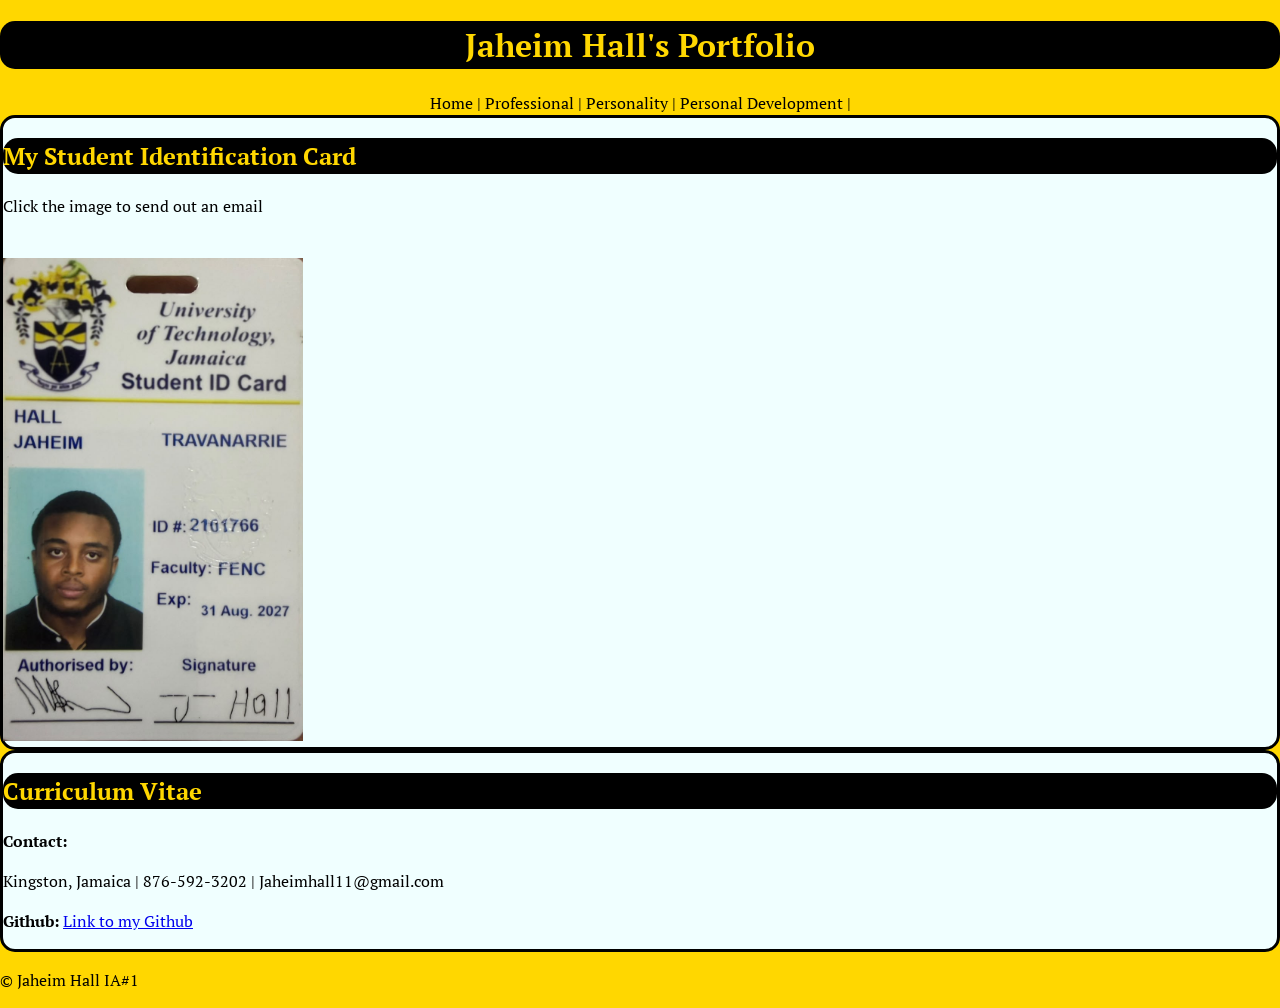
<file: Codes/Index.html>
<!DOCTYPE html>
<html lang="en">
<head>
    <meta charset="UTF-8">
    <meta name="viewport" content="width=device-width, initial-scale=1.0">
    <title>Jaheim's Portfolio</title>
    <link rel="stylesheet" href="../Style.css">
    <link rel="preconnect" href="https://fonts.googleapis.com">
    <link rel="preconnect" href="https://fonts.gstatic.com" crossorigin>
    <link href="https://fonts.googleapis.com/css2?family=Alegreya:ital,wght@0,400..900;1,400..900&family=Caacupe+One&family=PT+Serif:ital,wght@0,400;0,700;1,400;1,700&family=Special+Elite&display=swap" rel="stylesheet">
</head>
<body>
    <header>
        <h1>
            Jaheim Hall's Portfolio
        </h1>
    </header>
    <nav>
        <a href="../Codes/Index.html">Home</a> |
        <a href="../Codes/Professional.html">Professional</a> |
        <a href="../Codes/Personality.html">Personality</a> |
        <a href="../Codes/PersonalDevelopment.html">Personal Development</a> |
    </nav>
    <main>
        <section>
        <h2>My Student Identification Card </h2>
        <p>Click the image to send out an email</p>
        <br>
        <a href="mailto:canuli@utech.edu.jm?subject=My Web Programming IA#1 Submission">
        <img src="../Assets/ID.jpeg" alt="Image of Id" width="300">
        </a>
        </section>

        <section>
            <h2>Curriculum Vitae</h2>
            <p><strong>Contact:</strong><p>Kingston, Jamaica | 876-592-3202 | Jaheimhall11@gmail.com</p>
            <p>
                <strong>Github:</strong>
                <a href="https://github.com/Jaheimhallhq/jhall_2101766_utech.git">
                    Link to my Github
                </a>
            </p>
        </section>
    </main>
    <footer>
        <p>&copy; Jaheim Hall IA#1</p>
    </footer>
</body>
</html>
</file>
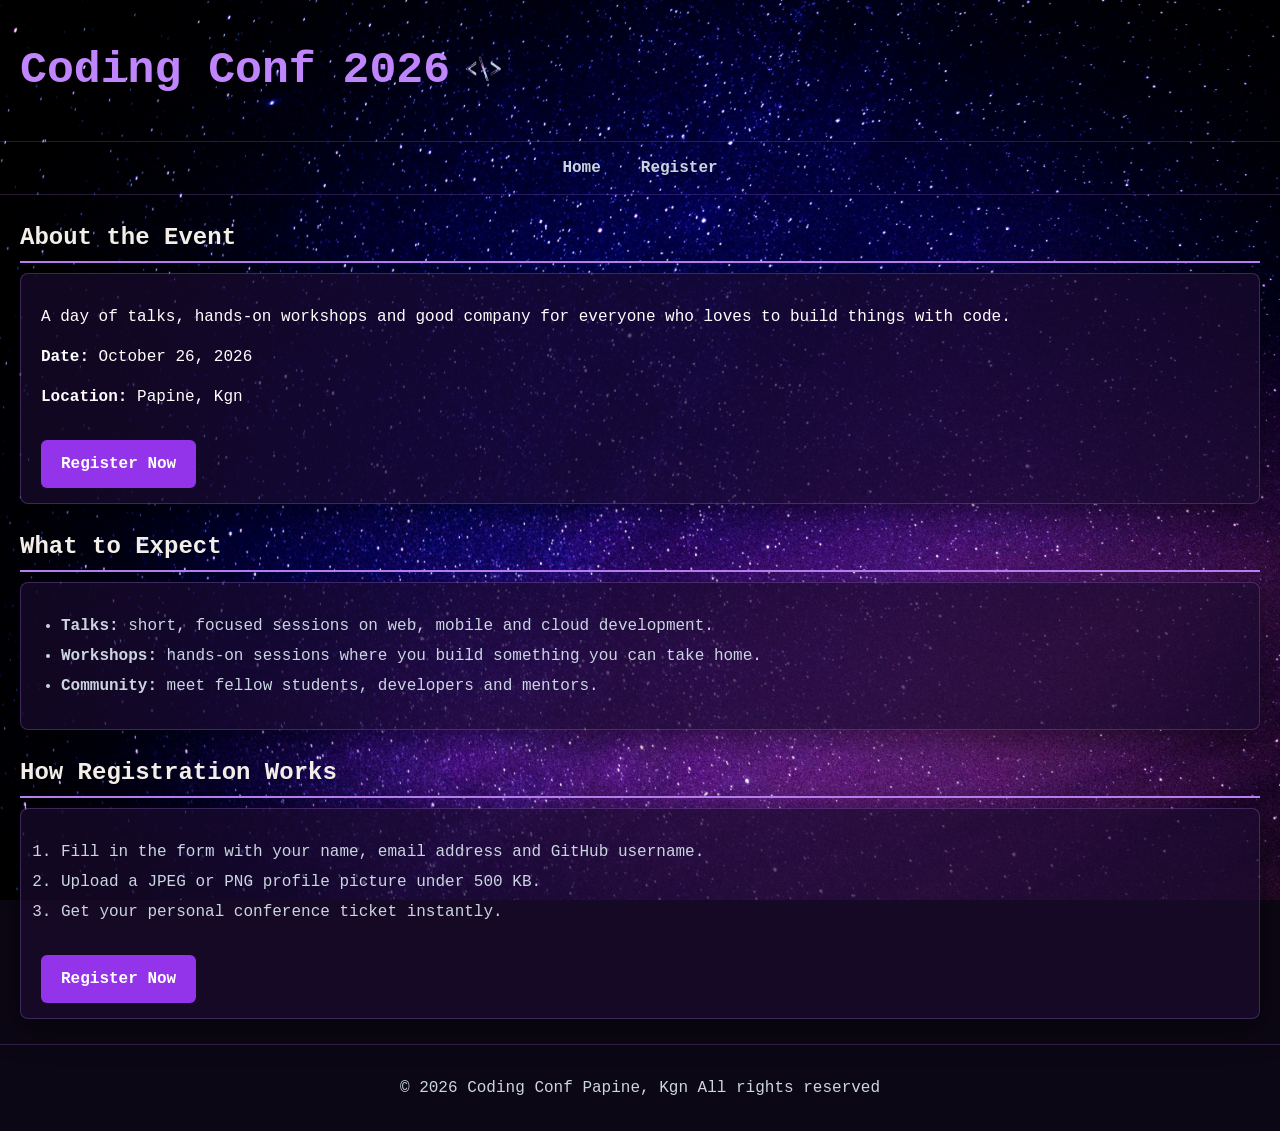
<file: html/index.html>
<!DOCTYPE html>
<html lang="en">
<head>
    <meta charset="UTF-8">
    <meta name="viewport" content="width=device-width, initial-scale=1.0">
    <title>Coding Conf 2026 | October 26, Papine, Kgn</title>
    <link rel="stylesheet" href="../css/style.css">
</head>
<body>
    <header>
        <h1>Coding Conf 2026</h1>
        <img class="logo" src="../assets/Neon.png" alt="Logo" width="122" height="101">
    </header>

    <nav>
        <div>
            <a href="index.html">Home</a>
            <a href="login.html">Register</a>
        </div>
    </nav>

    <h2>About the Event</h2>
    <div>
        <p>A day of talks, hands-on workshops and good company for everyone who loves to build things with code.</p>
        <p><strong>Date:</strong> October 26, 2026</p>
        <p><strong>Location:</strong> Papine, Kgn</p>
        <a class="button" href="login.html">Register Now</a>
    </div>

    <h2>What to Expect</h2>
    <div>
        <ul>
            <li><strong>Talks:</strong> short, focused sessions on web, mobile and cloud development.</li>
            <li><strong>Workshops:</strong> hands-on sessions where you build something you can take home.</li>
            <li><strong>Community:</strong> meet fellow students, developers and mentors.</li>
        </ul>
    </div>

    <h2>How Registration Works</h2>
    <div>
        <ol>
            <li>Fill in the form with your name, email address and GitHub username.</li>
            <li>Upload a JPEG or PNG profile picture under 500 KB.</li>
            <li>Get your personal conference ticket instantly.</li>
        </ol>
        <a class="button" href="login.html">Register Now</a>
    </div>

    <footer>
        <p>&copy; 2026 Coding Conf Papine, Kgn All rights reserved</p>
    </footer>
</body>
</html>
</file>
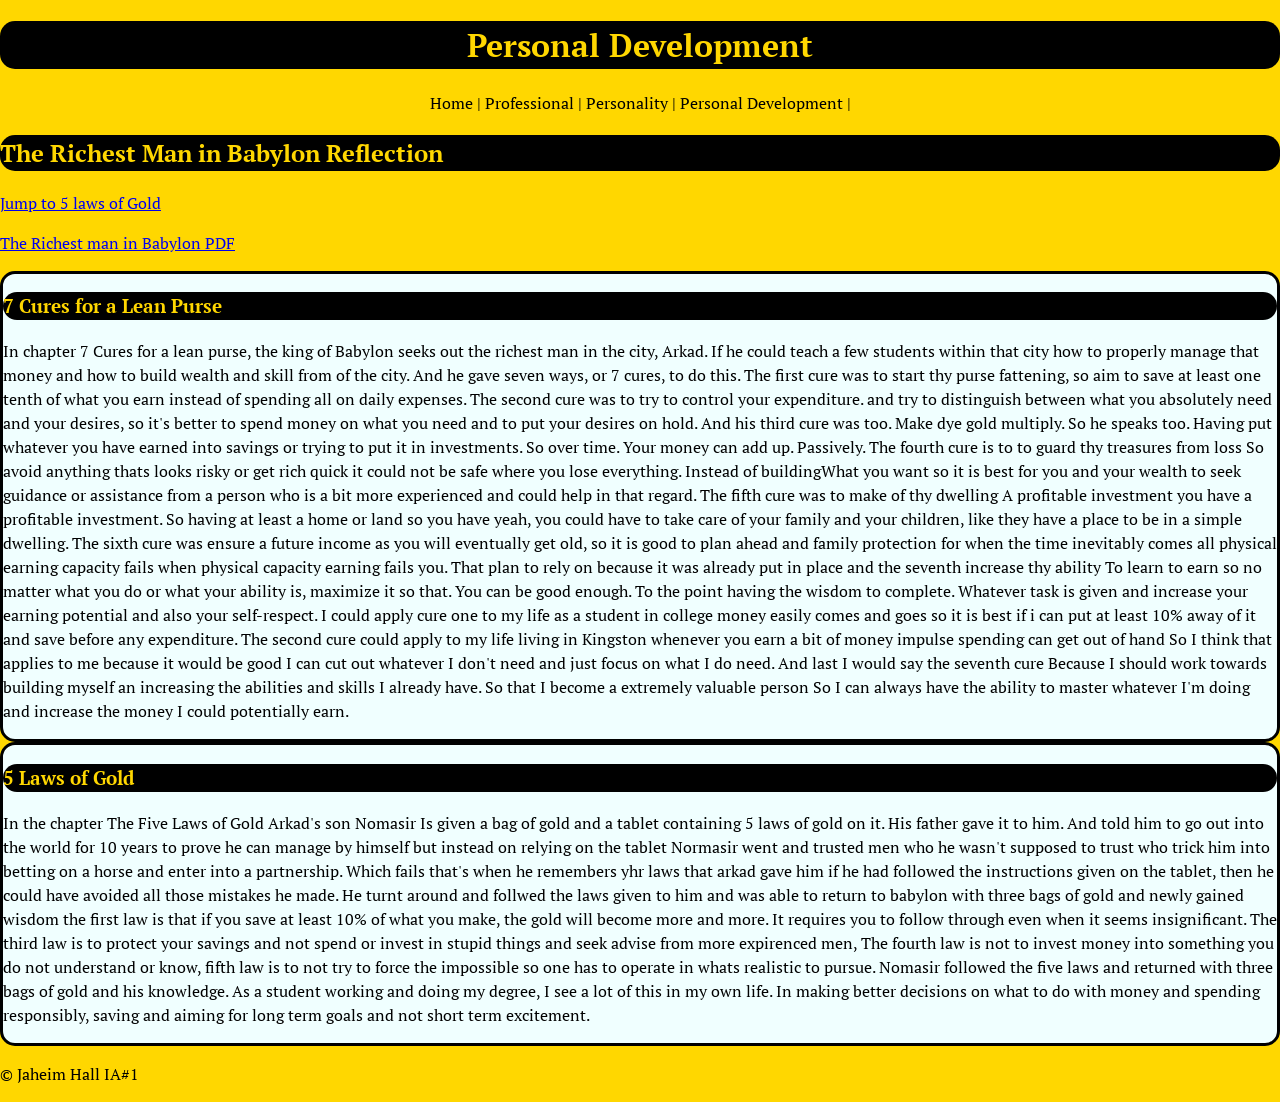
<file: Codes/PersonalDevelopment.html>
<!DOCTYPE html>
<html lang="en">
<head>
    <meta charset="UTF-8">
    <meta name="viewport" content="width=device-width, initial-scale=1.0">
    <title>Jaheim's Portfolio | Personal Development</title>
    <link rel="stylesheet" href="../Style.css">
    <link rel="preconnect" href="https://fonts.googleapis.com">
    <link rel="preconnect" href="https://fonts.gstatic.com" crossorigin>
    <link href="https://fonts.googleapis.com/css2?family=Alegreya:ital,wght@0,400..900;1,400..900&family=Caacupe+One&family=PT+Serif:ital,wght@0,400;0,700;1,400;1,700&family=Special+Elite&display=swap" rel="stylesheet">
</head>
<body>
    <header>
        <h1>
            Personal Development
        </h1>
    </header>
   <nav>
        <a href="../Codes/Index.html">Home</a> |
        <a href="../Codes/Professional.html">Professional</a> |
        <a href="../Codes/Personality.html">Personality</a> |
        <a href="../Codes/PersonalDevelopment.html">Personal Development</a> |
    </nav>
    <main>
        <h2>The Richest Man in Babylon Reflection</h2>
        <p><a href="#laws-of-gold">Jump to 5 laws of Gold</a></p>
        <p><a href="https://icrrd.com/public/media/16-05-2021-070111The-Richest-Man-in-Babylon.pdf">The Richest man in Babylon PDF</a></p>
            <section>
                <h3>7 Cures for a Lean Purse</h3>
                <p>
                    In chapter 7 Cures for a lean purse, the king of Babylon seeks out the richest man in the city, Arkad. If he could
                    teach a few students within that city how to properly manage that money and how to build wealth and skill from of the
                    city. And he gave seven ways, or 7 cures, to do this. The first cure was to start thy purse fattening, so aim to save 
                    at least one tenth of what you earn instead of spending all on daily expenses. The second cure was to try to control your expenditure.
                    and try to distinguish between what you absolutely need and your desires, so it's better to spend money on what you need and to put your
                    desires on hold. And his third cure was too. Make dye gold multiply. So he speaks too. Having put whatever you have earned into savings
                    or trying to put it in investments. So over time. Your money can add up. Passively. The fourth cure is to to guard thy treasures from loss
                    So avoid anything thats looks risky or get rich quick it could not be safe where you lose everything. Instead of buildingWhat you want so it is best for you
                    and your wealth to seek guidance or assistance from a person who is a bit more experienced and could help in that regard. The fifth cure
                    was to make of thy dwelling A profitable investment you have a profitable investment. So having at least a home or land
                    so you have yeah, you could have to take care of your family and your children, like they have a place to be in a simple dwelling.
                    The sixth cure was ensure a future income as you will eventually get old, so it is good to plan ahead and family protection
                    for when the time inevitably comes all physical earning capacity fails when physical capacity earning fails you. That plan to rely
                    on because it was already put in place and the seventh increase thy ability To learn to earn so no matter what you do or what your
                    ability is, maximize it so that. You can be good enough. To the point having the wisdom to complete. Whatever task is given and
                    increase your earning potential and also your self-respect. I could apply cure one to my life as a student in college money easily
                    comes and goes so it is best if i can put at least 10% away of it and save before any expenditure. The second cure could apply to my life 
                    living in Kingston whenever you earn a bit of money impulse spending can get out of hand So I think that applies to me because it would be good
                    I can cut out whatever I don't need and just focus on what I do need. And last I would say the seventh cure Because I should work towards building 
                    myself an increasing the abilities and skills I already have. So that I become a extremely valuable person So I can always have the ability to master
                    whatever I'm doing and increase the money I could potentially earn.
                </p>
            </section>

            <section>
                <h3 id="laws-of-gold">5 Laws of Gold</h3>
                <p>
                    In the chapter The Five Laws of Gold Arkad's son Nomasir Is given a bag of gold and a tablet containing 5 laws of gold on it. His father
                    gave it to him. And told him to go out into the world for 10 years to prove he can manage by himself but instead on relying on the tablet Normasir
                    went and trusted men who he wasn't supposed to trust who trick him into betting on a horse and enter into a partnership. Which fails that's when he remembers yhr laws that arkad
                    gave him if he had followed the instructions given on the tablet, then he could have avoided all those mistakes he made. He turnt around and follwed the laws given to him and was
                    able to return to babylon with three bags of gold and newly gained wisdom the first law is that if you save at least 10% of what you make, the gold will become more and more. It
                    requires you to follow through even when it seems insignificant. The third law is to protect your savings and not spend or invest in stupid things and seek advise from more expirenced men, 
                    The fourth law is not to invest money into something you do not understand or know, fifth law is to not try to force the impossible so one has to operate in whats realistic to pursue. 
                    Nomasir followed the five laws and returned with three bags of gold and his knowledge. As a student working and doing my degree, I see a lot of this in my own life. In making better 
                    decisions on what to do with money and spending responsibly, saving and aiming for long term goals and not short term excitement.  
                </p>
            </section>
               <footer>
        <p>&copy; Jaheim Hall IA#1</p>
    </footer>
    </main>
</body>
</html>
</file>
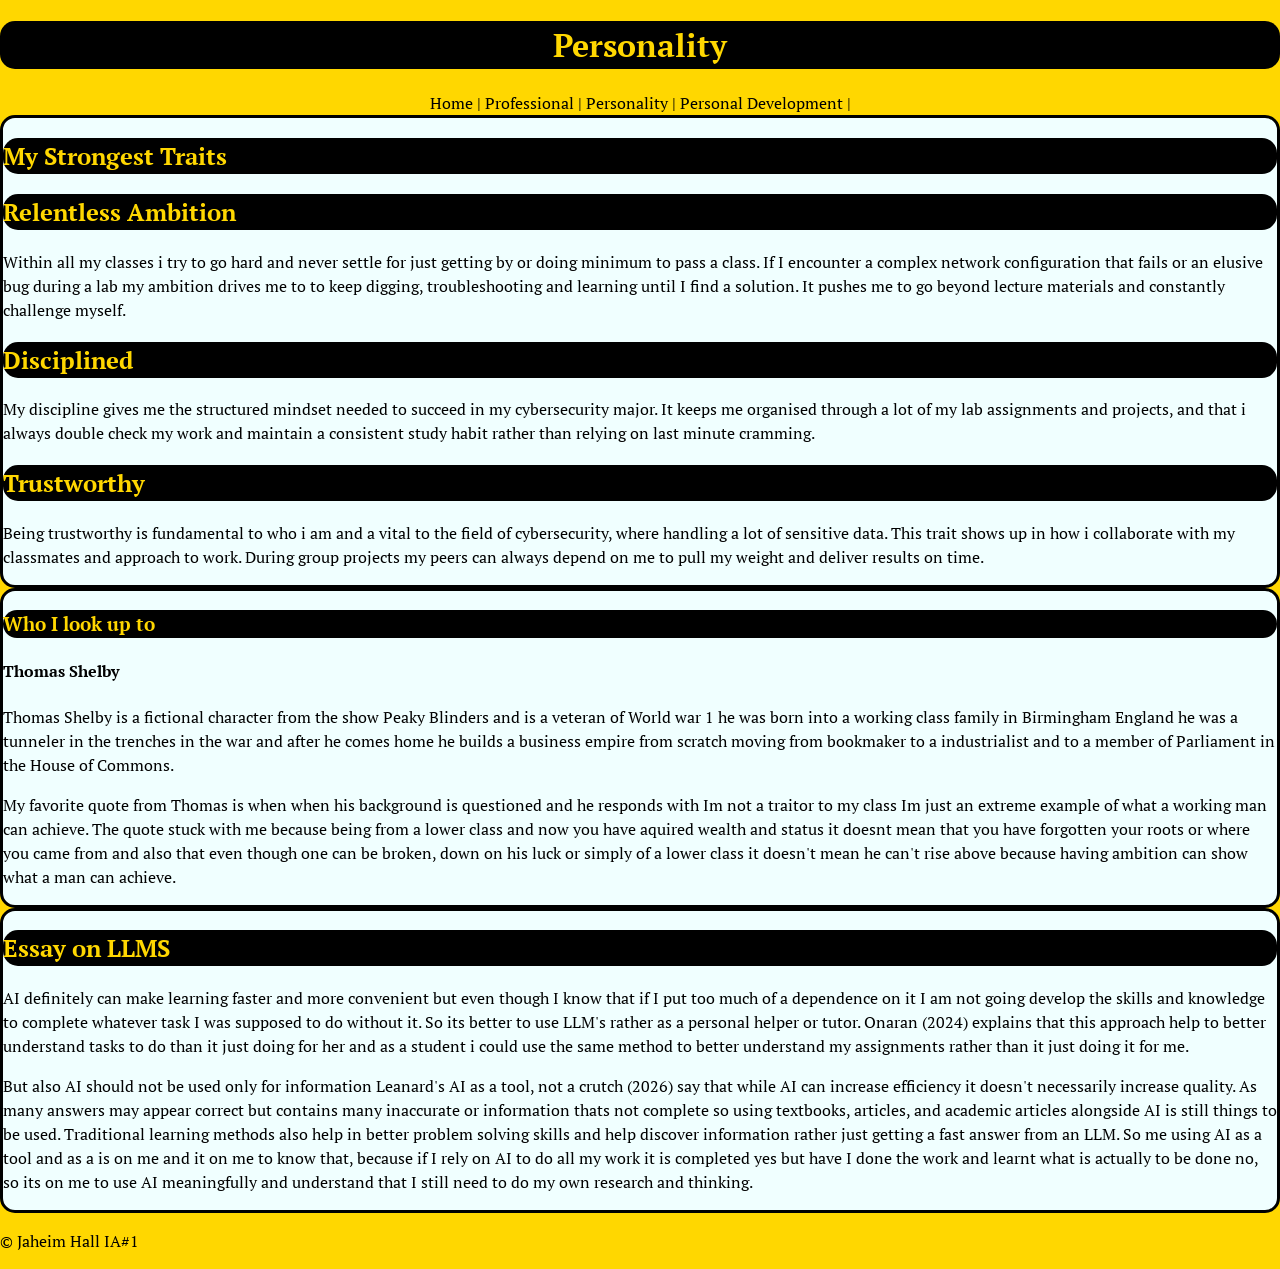
<file: Codes/Personality.html>
<!DOCTYPE html>
<html lang="en">
<head>
    <meta charset="UTF-8">
    <meta name="viewport" content="width=device-width, initial-scale=1.0">
    <title>Jaheim's Portfolio | Personality</title>
    <link rel="stylesheet" href="../Style.css">
    <link rel="preconnect" href="https://fonts.googleapis.com">
    <link rel="preconnect" href="https://fonts.gstatic.com" crossorigin>
    <link href="https://fonts.googleapis.com/css2?family=Alegreya:ital,wght@0,400..900;1,400..900&family=Caacupe+One&family=PT+Serif:ital,wght@0,400;0,700;1,400;1,700&family=Special+Elite&display=swap" rel="stylesheet">
</head>
<body>
    <header>
        <h1>
            Personality
        </h1>
    </header>
  <nav>
        <a href="../Codes/Index.html">Home</a> |
        <a href="../Codes/Professional.html">Professional</a> |
        <a href="../Codes/Personality.html">Personality</a> |
        <a href="../Codes/PersonalDevelopment.html">Personal Development</a> |
    </nav>
    <main>
        <section>
            <h2>My Strongest Traits</h2>

            <h2>Relentless Ambition</h2>
                <p>Within all my classes i try to go hard and never settle for just getting by or doing minimum
                   to pass a class. If I encounter a complex network configuration that fails or an elusive bug
                   during a lab my ambition drives me to to keep digging, troubleshooting and learning until I find
                   a solution. It pushes me to go beyond lecture materials and constantly challenge myself.
                </p>

            <h2>Disciplined</h2>
                <p>
                    My discipline gives me the structured mindset needed to succeed in my cybersecurity major. It keeps me organised
                    through a lot of my lab assignments and projects, and that i always double check my work and maintain a consistent
                    study habit rather than relying on last minute cramming.
                </p>
            <h2>Trustworthy</h2>
                <p>
                    Being trustworthy is fundamental to who i am and a vital to the field of cybersecurity, where handling a lot
                    of sensitive data. This trait shows up in how i collaborate with my classmates and approach to work. During group 
                    projects my peers can always depend on me to pull my weight and deliver results on time.
                </p>
        </section>

        <section>
            <h3>Who I look up to</h3>
                <h4>Thomas Shelby</h4>
                <p>Thomas Shelby is a fictional character from the show Peaky Blinders and is a veteran of World war 1 he was born
                    into a working class family in Birmingham England he was a tunneler in the trenches in the war and after
                    he comes home he builds a business empire from scratch moving from bookmaker to a industrialist and to 
                    a member of Parliament in the House of Commons.
                </p>

                <p>My favorite quote from Thomas is when when his background is questioned and he responds with Im not a 
                    traitor to my class Im just an extreme example of what a working man can achieve. The quote stuck with
                    me because being from a lower class and now you have aquired wealth and status it doesnt mean that you have forgotten your roots or
                    where you came from and also that even though one can be broken, down on his luck or simply of a lower class
                    it doesn't mean he can't rise above because having ambition can show what a man can achieve.
                </p>
        </section>

        <section>
            <h2>Essay on LLMS</h2>
            <p>AI definitely can make learning faster and more convenient but even though I know that if I put too much of
               a dependence on it I am not going develop the skills and knowledge to complete whatever task I was supposed to
               do without it. So its better to use LLM's rather as a personal helper or tutor. Onaran (2024) explains that this approach
               help to better understand tasks to do than it just doing for her and as a student i could use the same method to
               better understand my assignments rather than it just doing it for me.
            </p>

            <p>
                But also AI should not be used only for information Leanard's AI as a tool, not a crutch (2026) say that while 
                AI can increase efficiency it doesn't necessarily increase quality. As many answers may appear correct but contains
                many inaccurate or information thats not complete so using textbooks, articles, and academic articles alongside AI
                is still things to be used. Traditional learning methods also help in better problem solving skills and help discover
                information rather just getting a fast answer from an LLM. So me using AI as a tool and as a is on me and it on me
                to know that, because if I rely on AI to do all my work it is completed yes but have I done the work and learnt what is actually
                to be done no, so its on me to use AI meaningfully and understand that I still need to do my own research and thinking.
            </p>
        </section>
    </main>
       <footer>
        <p>&copy; Jaheim Hall IA#1</p>
    </footer>
</body>
</html>
</file>
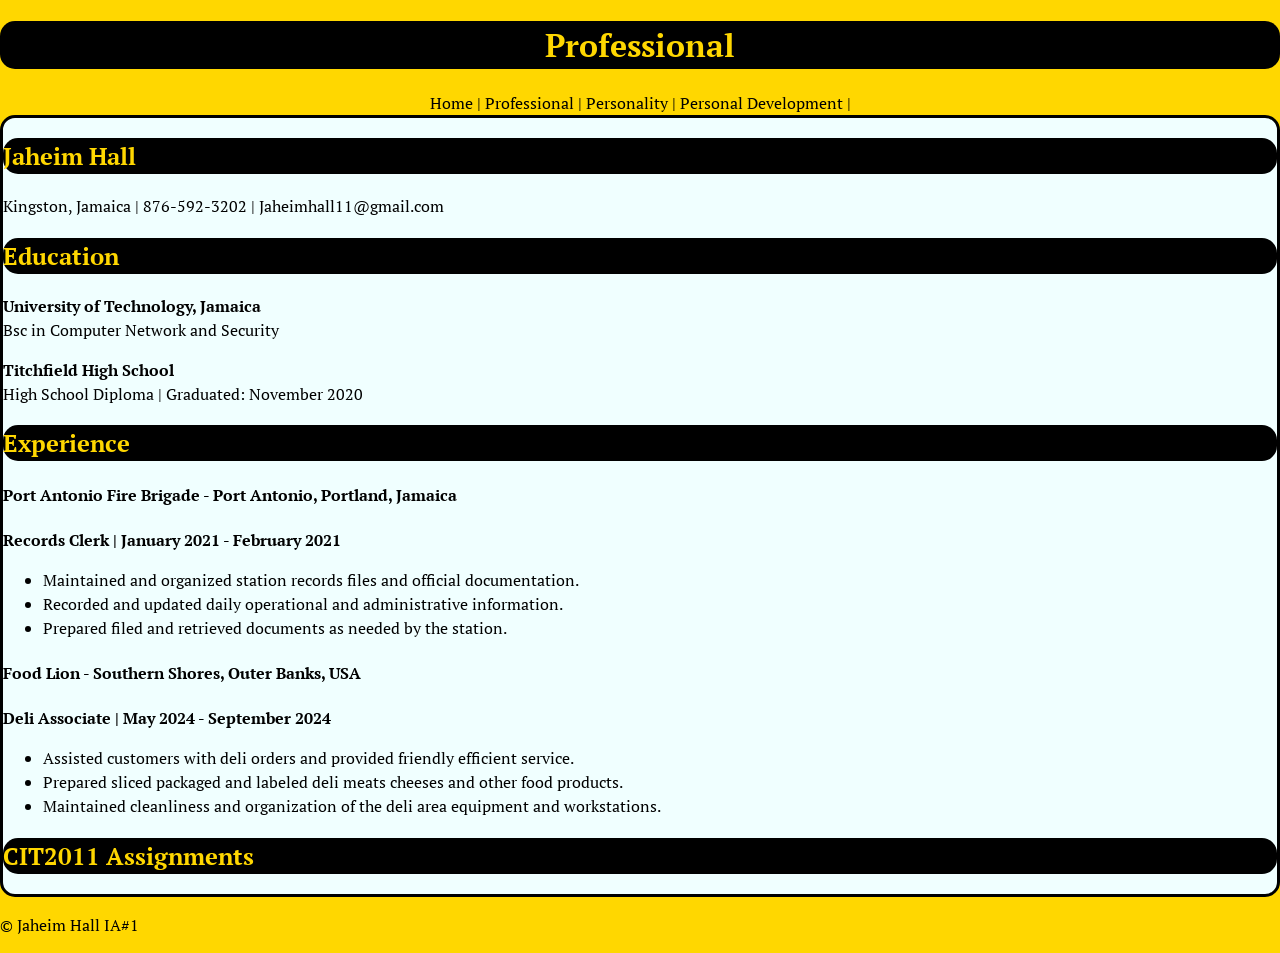
<file: Codes/Professional.html>
<!DOCTYPE html>
<html lang="en">
<head>
    <meta charset="UTF-8">
    <meta name="viewport" content="width=device-width, initial-scale=1.0">
    <title>Jaheim's Portfolio | Professional</title>
    <link rel="stylesheet" href="../Style.css">
    <link rel="preconnect" href="https://fonts.googleapis.com">
    <link rel="preconnect" href="https://fonts.gstatic.com" crossorigin>
    <link href="https://fonts.googleapis.com/css2?family=Alegreya:ital,wght@0,400..900;1,400..900&family=Caacupe+One&family=PT+Serif:ital,wght@0,400;0,700;1,400;1,700&family=Special+Elite&display=swap" rel="stylesheet">
</head>
<body>
    <header>
        <h1>
            Professional
        </h1>
    </header>
    <nav>
        <a href="../Codes/Index.html">Home</a> |
        <a href="../Codes/Professional.html">Professional</a> |
        <a href="../Codes/Personality.html">Personality</a> |
        <a href="../Codes/PersonalDevelopment.html">Personal Development</a> |
    </nav>
    <main>
        <section>
            <h2>Jaheim Hall</h2>
            <p>Kingston, Jamaica | 876-592-3202 | Jaheimhall11@gmail.com</p>

            <h2>Education</h2>
            <p><strong>University of Technology, Jamaica</strong><br>Bsc in Computer Network and Security</p>

            <p><strong>Titchfield High School</strong><br>High School Diploma | Graduated: November 2020</p>

            <h2>Experience</h2>
                <h4>Port Antonio Fire Brigade - Port Antonio, Portland, Jamaica</h4>
            <p><strong>Records Clerk | January 2021 - February 2021</strong></p>  
            <ul>
                <li>Maintained and organized station records files and official documentation.</li>
                <li>Recorded and updated daily operational and administrative information.</li>
                <li>Prepared filed and retrieved documents as needed by the station.</li>
            </ul>
                <h4>Food Lion - Southern Shores, Outer Banks, USA</h4>
            <p><strong>Deli Associate | May 2024 - September 2024</strong></p>
            <ul>
                <li>Assisted customers with deli orders and provided friendly efficient service.</li>
                <li>Prepared sliced packaged and labeled deli meats cheeses and other food products.</li>
                <li>Maintained cleanliness and organization of the deli area equipment and workstations.</li>
            </ul>

            <h2>CIT2011 Assignments</h2> 
        </section>

    </main>
       <footer>
        <p>&copy; Jaheim Hall IA#1</p>
    </footer>
</body>
</html>
</file>
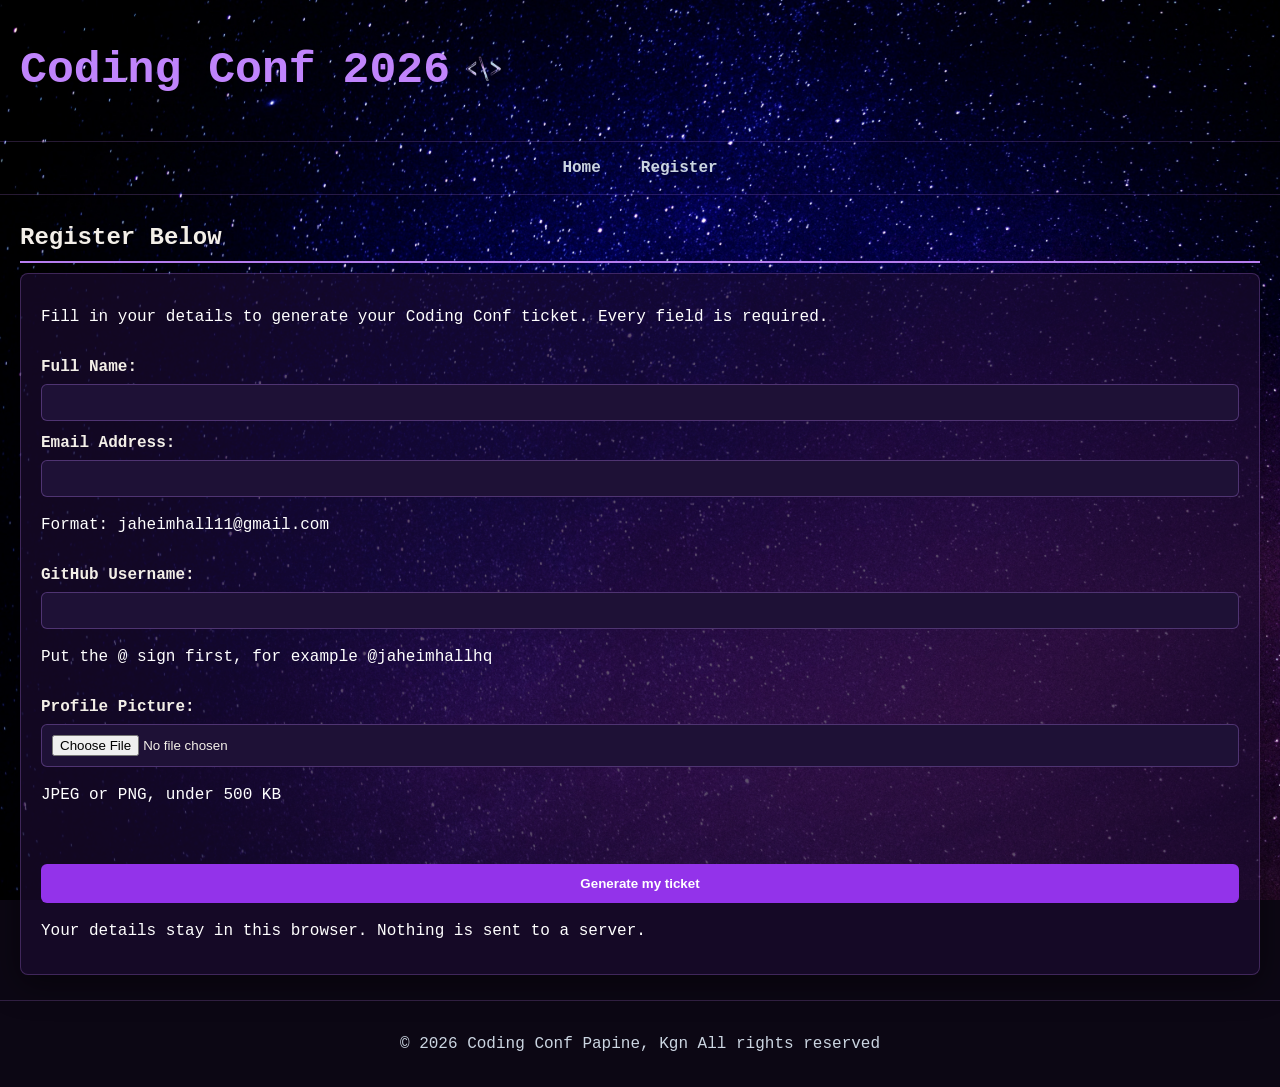
<file: html/login.html>
<!DOCTYPE html>
<html lang="en">
<head>
    <meta charset="UTF-8">
    <meta name="viewport" content="width=device-width, initial-scale=1.0">
    <title>Register Coding Conf 2026</title>
    <link rel="stylesheet" href="../css/style.css">
</head>
<body>
    <header>
        <h1>Coding Conf 2026</h1>
        <img class="logo" src="../assets/Neon.png" alt="Logo" width="122" height="101">
    </header>

    <nav>
        <div>
            <a href="index.html">Home</a>
            <a href="login.html">Register</a>
        </div>
    </nav>

    <h2>Register Below</h2>
    <div>
        <p>Fill in your details to generate your Coding Conf ticket. Every field is required.</p>

        <form id="registration-form" novalidate>
            <label for="fullname">Full Name:</label>
            <input type="text" id="fullname" name="fullName" maxlength="60" autocomplete="name" required aria-describedby="fullname-error">
            <span id="fullname-error" class="error" aria-live="polite"></span>

            <label for="email">Email Address:</label>
            <input type="email" id="email" name="email" autocomplete="email" required aria-describedby="email-error email-hint">
            <span id="email-error" class="error" aria-live="polite"></span>
            <p id="email-hint">Format: jaheimhall11@gmail.com</p>

            <label for="github">GitHub Username:</label>
            <input type="text" id="github" name="github" required aria-describedby="github-error github-hint">
            <span id="github-error" class="error" aria-live="polite"></span>
            <p id="github-hint">Put the @ sign first, for example @jaheimhallhq</p>

            <label for="avatar">Profile Picture:</label>
            <input type="file" id="avatar" name="avatar" accept="image/png, image/jpeg" required aria-describedby="avatar-error avatar-hint">
            <span id="avatar-error" class="error" aria-live="polite"></span>
            <p id="avatar-hint">JPEG or PNG, under 500 KB</p>

            <img id="avatar-preview" class="avatar-preview" width="96" height="96" hidden alt="Preview of your selected profile picture">

            <p id="form-status" role="alert"></p>

            <input type="submit" id="submit-button" value="Generate my ticket">
            <p>Your details stay in this browser. Nothing is sent to a server.</p>
        </form>
    </div>

    <footer>
        <p>&copy; 2026 Coding Conf Papine, Kgn All rights reserved</p>
    </footer>

    <script src="../js/validation.js"></script>
</body>
</html>
</file>
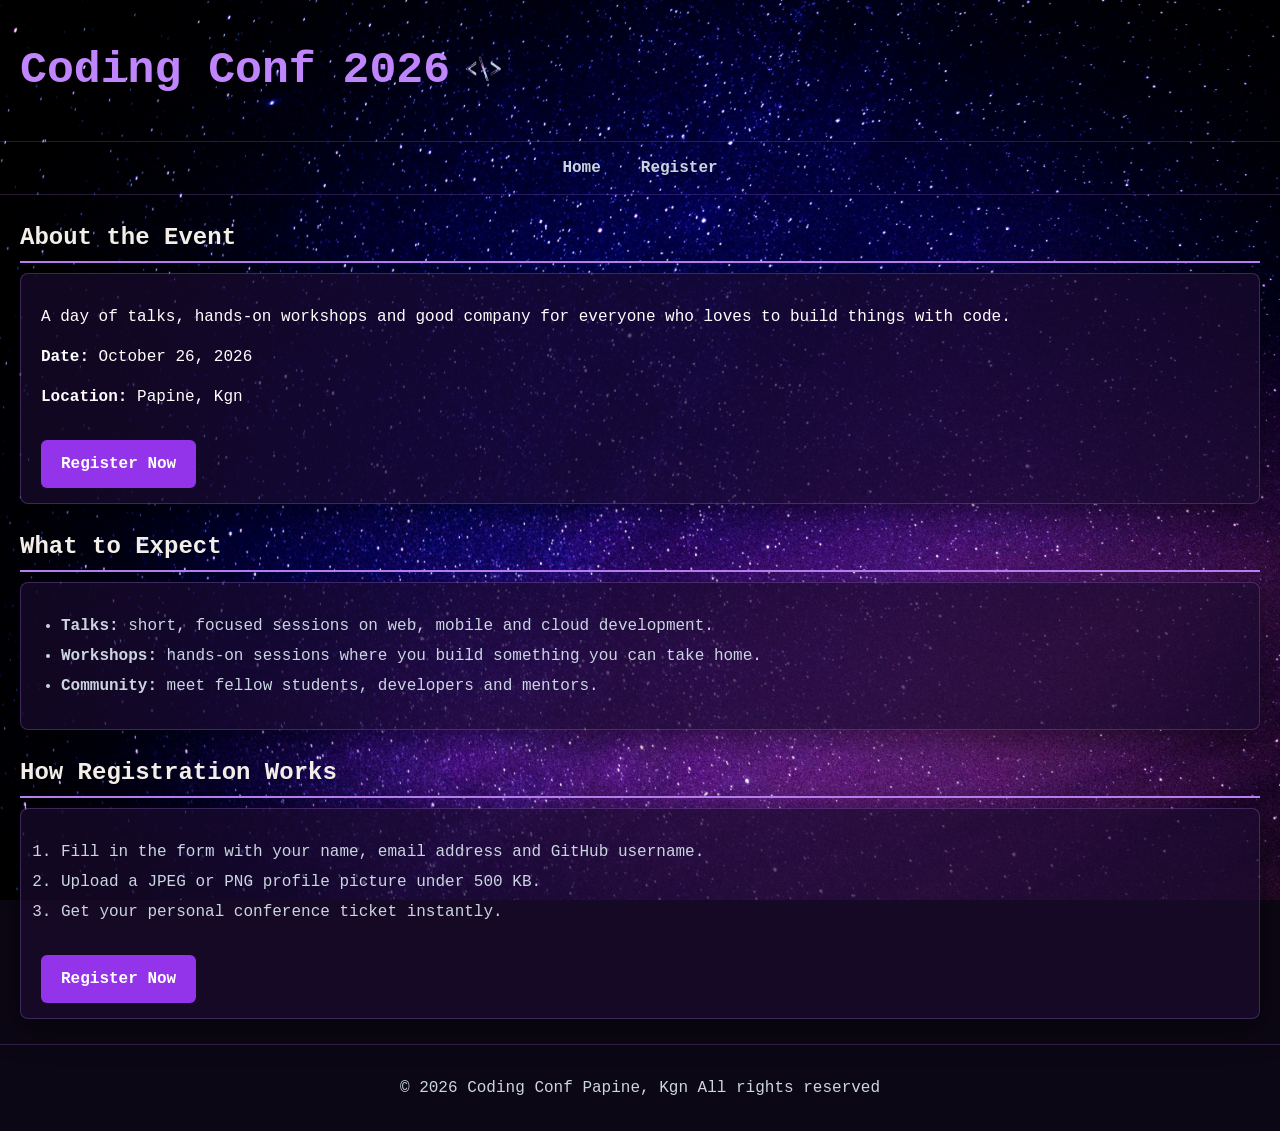
<file: html/ticket.html>
<!DOCTYPE html>
<html lang="en">
<head>
    <meta charset="UTF-8">
    <meta name="viewport" content="width=device-width, initial-scale=1.0">
    <title>Your Ticket Coding Conf 2026</title>
    <link rel="stylesheet" href="../css/style.css">
</head>
<body class="ticket-page">

    <main id="ticket-content" hidden>
        <div class="brand">
            <span>Coding Conf</span>
            <img src="../assets/Neon.png" alt="" width="124" height="101">
        </div>

        <h1>Congrats, <span class="accent" id="congrats-name"></span>!<br>Your ticket is ready.</h1>

        <p class="lead">
            We've saved your ticket for <span class="email" id="congrats-email"></span>
            and will see you at the event on October 26, 2026.
        </p>

        <section class="ticket" aria-label="Conference ticket">
                <div class="ticket-body">
                <div class="ticket-main">
                <div class="ticket-brand">
                    <h2 id="ticket-event">Coding Conf</h2>
                    <img src="../assets/Neon.png" alt="Coding Conf logo" width="124" height="101">
                </div>
                
                    <p class="ticket-meta">Oct 26, 2026 <span class="slash">/</span> Papine, Kgn</p>

                    <div class="attendee">
                        <img id="ticket-avatar" width="66" height="66" alt="Avatar">
                    <div>
                            <p class="attendee-name" id="ticket-name"></p>
                            <a id="ticket-github" class="github" href="https://github.com/" target="_blank" rel="noopener noreferrer">
                                <svg viewBox="0 0 16 16" width="16" height="16" aria-hidden="true" focusable="false">
                                <path fill="currentColor" d="M8 0C3.58 0 0 3.58 0 8c0 3.54 2.29 6.53 5.47 7.59.4.07.55-.17.55-.38 0-.19-.01-.82-.01-1.49-2.01.37-2.53-.49-2.69-.94-.09-.23-.48-.94-.82-1.13-.28-.15-.68-.52-.01-.53.63-.01 1.08.58 1.23.82.72 1.21 1.87.87 2.33.66.07-.52.28-.87.51-1.07-1.78-.2-3.64-.89-3.64-3.95 0-.87.31-1.59.82-2.15-.08-.2-.36-1.02.08-2.12 0 0 .67-.21 2.2.82.64-.18 1.32-.27 2-.27.68 0 1.36.09 2 .27 1.53-1.04 2.2-.82 2.2-.82.44 1.1.16 1.92.08 2.12.51.56.82 1.27.82 2.15 0 3.07-1.87 3.75-3.65 3.95.29.25.54.73.54 1.48 0 1.07-.01 1.93-.01 2.2 0 .21.15.46.55.38A8.013 8.013 0 0016 8c0-4.42-3.58-8-8-8z"/>
                                </svg>
                                <span id="ticket-github-handle"></span>
                            </a>
                    </div>
                    </div>
                    </div>

                    <div class="ticket-stub">
                    <span class="serial" id="ticket-serial"></span>
                    </div>
                </div>
        </section>

                <div class="actions">
            <button id="print-button" type="button">Print ticket</button>
            <a href="login.html">Register again</a>
             </div>
    </main>

    <noscript>
        <p class="noscript">Your ticket needs JavaScript to load. Please enable JavaScript and reload this page.</p>
    </noscript>

    <script src="../js/validation.js"></script>
    <script src="../js/ticket.js"></script>
</body>
</html>
</file>
<file: Style.css>
:root {
    --primary-color:black;
    --secondary-color:gold;
    --text-color:gold;
    --font-family:'PT Serif', Serif;
}

header{
    text-align: center;
    background-color: var(--primary-color);
    color: var(--text-color);
    border: 3px;
    border-radius: 15px;
}  


nav{
    background-color:gold;
    padding: 0px;
    text-align: center;

}

nav a{
    color:var(--primary-color);
    text-decoration: none;
}

nav a:hover{
    color: azure;
}


body{
    margin: 0;
    background-color:var(--secondary-color);
    font-family: PT Serif, serif;
    line-height: 1.5;
}

h2, h3{
    background-color: var(--primary-color);
    color: var(--text-color);
     border: 3px;
    border-radius: 15px;
}

section{
    background-color: azure;
    border: 3px solid;
    border-radius: 15px;
}
</file>
<file: css/style.css>
body {
  font-family: Arial, Helvetica, sans-serif;
  margin: 0;
  background-color: #0c0714;
  color: #f3efe8;
  line-height: 1.6;
}


header {
  display:flex;
  align-items: center;
  gap: 4px;
  background-color: transparent;
  color: #c084fc;
  text-align: left;
  padding: 20px;
  border-bottom: 1px solid rgba(192, 132, 252, 0.2);
}

.logo {
  margin-left: -30px;
}

header h1 {
  margin: 0;
  display: inline-block;
  background: linear-gradient(90deg, #c084fc, #c084fc);
  -webkit-background-clip: text;
  background-clip: text;
  -webkit-text-fill-color: transparent;
}


nav {
  background-color: transparent;
  border-bottom: 1px solid rgba(192, 132, 252, 0.2);
}

nav div {
  display: flex;
  justify-content: center;
}

nav a {
  color: #cbd5e1;
  text-decoration: none;
  padding: 14px 20px;
  font-weight: bold;
}

nav a:hover {
  background-color: rgba(192, 132, 252, 0.15);
  color: #c084fc;
}

h2, h3 {
  color: #f3efe8;
  border-bottom: 2px solid #c084fc;
  margin: 25px 20px 10px 20px;
  padding-bottom: 5px;
}


body > div {
  background-color: rgba(26, 11, 46, 0.7);
  border: 1px solid rgba(192, 132, 252, 0.25);
  margin: 0 20px;
  padding: 15px 20px;
  border-radius: 8px;
  box-shadow: 0 8px 32px rgba(0, 0, 0, 0.5);
  margin-bottom: 15px;
}

:where(ul, ol) {
  padding-left: 20px;
  color: #cbd5e1;
}

:is(ul, ol)  li {
  margin-bottom: 6px;
}

form {
  display: flex;
  flex-direction: column;
}

label {
  display: block;
  margin-top: 10px;
  font-weight: bold;
  color: #f3efe8;
}

input:not([type="submit"]) {
  width: 100%;
  padding: 10px;
  margin-top: 5px;
  border: 1px solid rgba(192, 132, 252, 0.3);
  border-radius: 6px;
  background-color: #1e1136;
  color: #f3efe8;
  box-sizing: border-box;
}

input[type="submit"],
button,
a.button {
  display: inline-block;
  background:#9333ea;
  color: #ffffff;
  text-decoration: none;
  border: none;
  padding: 12px 20px;
  margin-top: 15px;
  border-radius: 6px;
  cursor: pointer;
  font-weight: bold;
}

input[type="submit"]:hover,
button:hover,
a.button:hover {
  background: linear-gradient(90deg, #d8b4fe, #a855f7);
}

.error {
  display: block;
  color: #ff8f85;
  font-size: 0.9rem;
}

label:has(+ input[aria-invalid="true"]) {
  color: #ff8f85;
}

#form-status {
  font-weight: bold;
  margin-top: 10px;
}

.avatar-preview {
  margin-top: 10px;
  border-radius: 6px;
  border: 2px solid #c084fc;
}

footer {
  background-color: transparent;
  color: #cbd5e1;
  text-align: center;
  padding: 15px;
  margin-top: 25px;
  border-top: 1px solid rgba(192, 132, 252, 0.2);
}

@media (max-width: 600px) {
  nav div {
    flex-direction: column;
    text-align: center;
  }
}

:root {
  --purple: #9333ea;
  --lightpurple: #8866e5;
  --ticket-w: 500px;
  --stub-w: 100px;
  --notch: 14px;
  --pink: #f9a8d4;
}

* {
  box-sizing: border-box;
}

[hidden] {
  display: none !important;
}

html {
  min-height: 100%;
  background: #05030f;
}

body {
  margin: 0;
  min-height: 100vh;
  position: relative;
  overflow-x: hidden;
  color: white;
  font-family: "Inconsolata", "JetBrains Mono", ui-monospace, "SFMono-Regular", Menlo, Consolas, monospace;
  line-height: 1.5;
  background-image: url(../assets/starry-sky-purple-sky-astronomical-stars-5k-3840x2160-1022.jpg);
  background-size: cover;
  background-position: center center;
  background-repeat: no-repeat;
  background-attachment: fixed;
}

main {
  position: relative;
  z-index: 1;
  display: flex;
  flex-direction: column;
  align-items: center;
  padding: 40px 20px 60px;
  text-align: center;
}

.brand {
  display: flex;
  align-items: center;
  color: #c084fc;
  gap: 10px;
  font-size: 1.15rem;
  font-weight: bold;
  letter-spacing: 0.02em;
}

h1 {
  margin: 50px 0 20px;
  font-size: clamp(1.8rem, 5vw, 2.8rem);
  line-height: 1.2;
  background: linear-gradient(90deg, #c084fc, #36054f);
  -webkit-background-clip: text;
  background-clip: text;
  -webkit-text-fill-color: transparent;
}


.accent {
  background: linear-gradient(90deg, var(--purple), var(--lightpurple));
  -webkit-background-clip: text;
  background-clip: text;
  -webkit-text-fill-color: transparent;
  overflow-wrap: anywhere;
}

.lead {
  max-width: 420px;
  margin: 0 0 70px;
  color: rgb(184, 100, 240);
  font-size: 1.05rem;
}

.email {
  color: white;
  overflow-wrap: anywhere;
}

.ticket {
  position: relative;
  width: 100%;
  max-width: var(--ticket-w);
  text-align: left;
  filter: drop-shadow(0 18px 30px rgba(0, 0, 0, 0.45));
}

.ticket-body {
  position: relative;
  display: grid;
  grid-template-columns: 1fr var(--stub-w);
  min-height: 232px;
  border: 1.5px solid rgba(248, 113, 113, 0.75);
  border-radius: 12px;
  background: rgb(158, 68, 214);
  backdrop-filter: blur(6px);

  -webkit-mask:
    radial-gradient(circle var(--notch) at calc(100% - var(--stub-w)) 0, transparent 97%, #000 100%) top / 100% 51% no-repeat,
    radial-gradient(circle var(--notch) at calc(100% - var(--stub-w)) 100%, transparent 97%, #000 100%) bottom / 100% 51% no-repeat;
  mask:
    radial-gradient(circle var(--notch) at calc(100% - var(--stub-w)) 0, transparent 97%, #000 100%) top / 100% 51% no-repeat,
    radial-gradient(circle var(--notch) at calc(100% - var(--stub-w)) 100%, transparent 97%, #000 100%) bottom / 100% 51% no-repeat;
}

.brand img,
.ticket-brand img {
  margin-left: -25px;
}

.ticket::before,
.ticket::after {
  content: "";
  position: absolute;
  z-index: 2;
  left: calc(100% - var(--stub-w) - var(--notch));
  width: calc(var(--notch) * 2);
  height: var(--notch);
  border: 1.5px solid var(--lightpurple);
  pointer-events: none;
}

.ticket::before {
  top: 0;
  border-top: 0;
  border-radius: 0 0 var(--notch) var(--notch);
}

.ticket::after {
  bottom: 0;
  border-bottom: 0;
  border-radius: var(--notch) var(--notch) 0 0;
}

.ticket-main {
  padding: 20px 22px;
  display: flex;
  flex-direction: column;
  justify-content: space-between;
  min-width: 0;
}

.ticket-brand {
  display: flex;
  align-items: center;
  gap: 10px;
}

.ticket-brand h2 {
  margin: 0;
  font-size: 1.7rem;
  font-weight: normal;
}

.ticket-meta {
  margin: 6px 0 0 0;
  color: #cbd5e1;
  font-size: 0.85rem;
}

.slash {
  margin: 0 6px;
}

.attendee {
  display: flex;
  align-items: center;
  gap: 14px;
  margin-top: 28px;
}

.attendee img {
  width: 66px;
  height: 66px;
  flex-shrink: 0;
  object-fit: cover;
  border-radius: 8px;
}

.attendee-name {
  margin: 0;
  font-size: 1.35rem;
  overflow-wrap: anywhere;
}

.github {
  display: inline-flex;
  align-items: center;
  gap: 8px;
  color: #e5e7eb;
  font-size: 0.9rem;
  text-decoration: none;
  overflow-wrap: anywhere;
}

.github:hover {
  color: var(--pink);
}

.ticket-stub {
  position: relative;
  display: flex;
  align-items: center;
  justify-content: center;
  background: rgba(255, 255, 255, 0.07);
}

.ticket-stub::before {
  content: "";
  position: absolute;
  left: 0;
  top: 26px;
  bottom: 26px;
  border-left: 2px dashed rgba(255, 255, 255, 0.4);
}

.serial {
  writing-mode: vertical-rl;
  font-size: 1.5rem;
  letter-spacing: 0.05em;
  color: rgba(255, 255, 255, 0.45);
}

.actions {
  display: flex;
  flex-wrap: wrap;
  justify-content: center;
  align-items: center;
  gap: 24px;
  margin-top: 40px;
}

button {
  font-family: inherit;
  font-size: 1rem;
  font-weight: bold;
  color: #ffffff;
  background: var(--purple);
  border: none;
  border-radius: 8px;
  padding: 12px 22px;
  cursor: pointer;
}

button:hover {
  filter: brightness(1.1);
}

.actions a {
  color: #e5e7eb;
}

.actions a:hover {
  color: var(--pink);
}

.noscript {
  position: relative;
  z-index: 1;
  padding: 40px 20px;
  text-align: center;
}

@media (max-width: 520px) {
  :root {
    --stub-w: 70px;
    --notch: 11px;
  }

  main {
    padding-top: 28px;
  }

  h1 {
    margin-top: 36px;
  }

  .lead {
    margin-bottom: 44px;
  }

  .ticket-main {
    padding: 16px;
  }

  .ticket-brand h2 {
    font-size: 1.3rem;
  }

  .ticket-meta {
    margin-left: 0;
  }

  .attendee-name {
    font-size: 1.1rem;
  }

  .serial {
    font-size: 1.2rem;
  }
}

@media print {
  .actions {
    display: none;
  }
}
</file>
